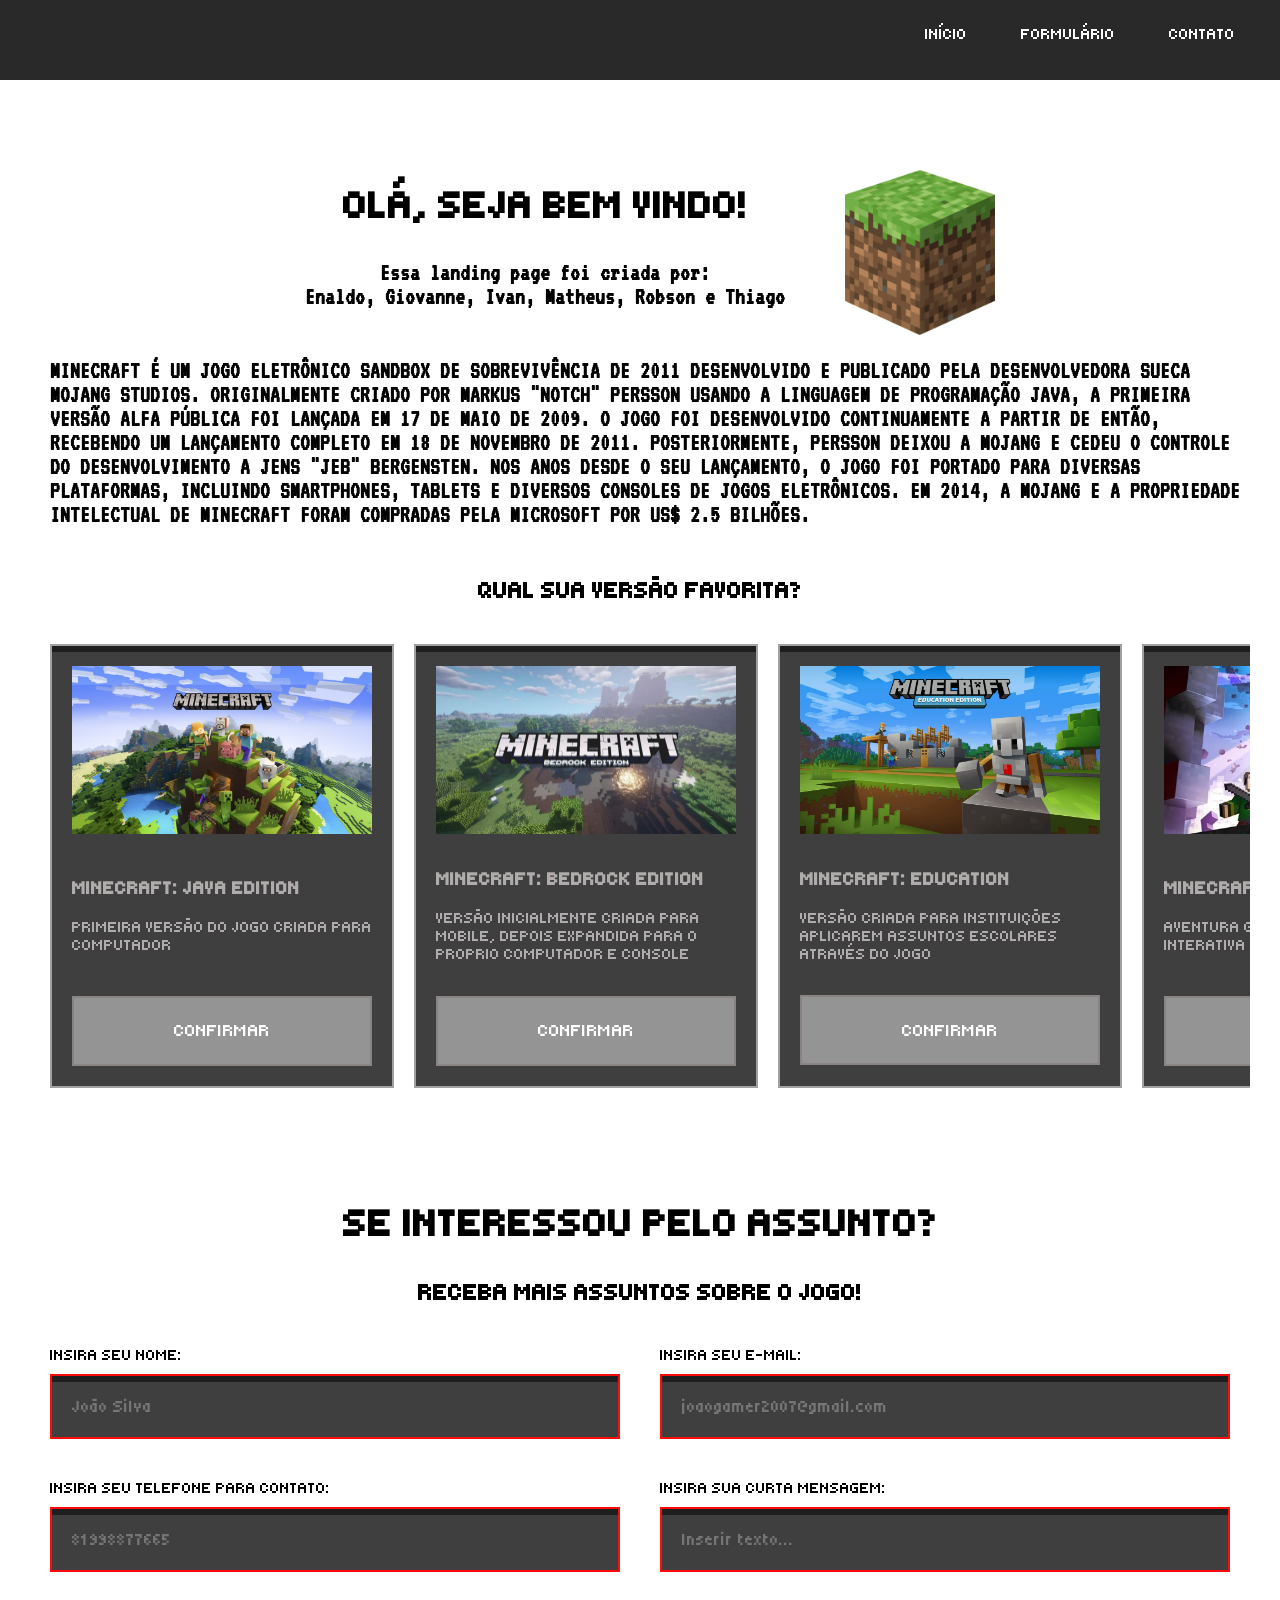
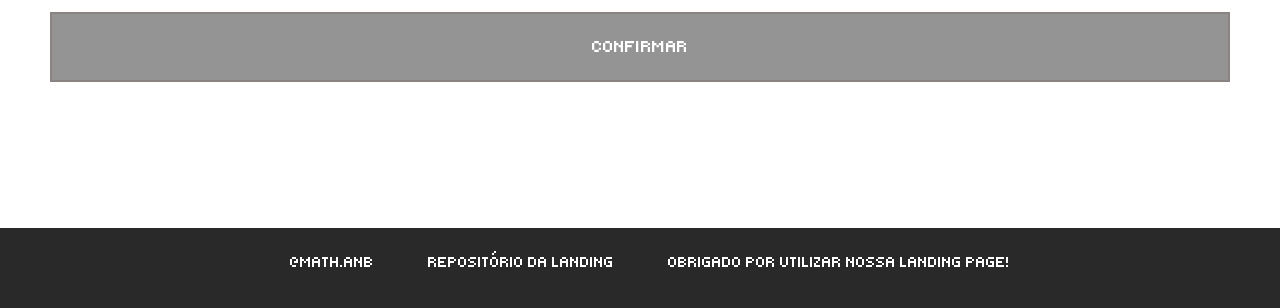
<file: index.html>
<!DOCTYPE html>
<html lang="pt-BR">
<head>
    <meta charset="UTF-8">
    <meta name="viewport" content="width=device-width, initial-scale=1.0">
    <title>Site Minecraft</title>
    <link rel="preconnect" href="https://fonts.googleapis.com">
<link rel="preconnect" href="https://fonts.gstatic.com" crossorigin>
<link href="https://fonts.googleapis.com/css2?family=Tiny5&family=VT323&display=swap" rel="stylesheet">
<link rel="stylesheet" href="./css/style.css">
</head>
<body>
    <header>
        <nav id="nav-inicio">
            <ul>
                <li><a href="#first-page">INÍCIO</a></li>
                <li><a href="#second-page">FORMULÁRIO</a></li>
                <li><a href="#nav-final">CONTATO</a></li>
            </ul>
        </nav>
    </header>

    <section  class="page" id="first-page">
        <div id="texto-img">
            <div id="texto-principal">
                <h1>OLÁ, SEJA BEM VINDO!</h1>
                <h5 class="texto">Essa landing page foi criada por:</h5>
                <h3 class="texto">Enaldo, Giovanne, Ivan, Matheus, Robson e Thiago</h3>
            </div>
            <div id="img">
                <img src="./images/bloco.png" id="bloco" alt="">            
            </div>
        </div>
        <div class="texto-medio">
            <h3 class="texto">MINECRAFT É UM JOGO ELETRÔNICO SANDBOX DE SOBREVIVÊNCIA DE 2011 DESENVOLVIDO E PUBLICADO PELA DESENVOLVEDORA SUECA MOJANG STUDIOS. ORIGINALMENTE CRIADO POR MARKUS "NOTCH" PERSSON USANDO A LINGUAGEM DE PROGRAMAÇÃO JAVA, A PRIMEIRA VERSÃO ALFA PÚBLICA FOI LANÇADA EM 17 DE MAIO DE 2009. O JOGO FOI DESENVOLVIDO CONTINUAMENTE A PARTIR DE ENTÃO, RECEBENDO UM LANÇAMENTO COMPLETO EM 18 DE NOVEMBRO DE 2011. POSTERIORMENTE, PERSSON DEIXOU A MOJANG E CEDEU O CONTROLE DO DESENVOLVIMENTO A JENS "JEB" BERGENSTEN. NOS ANOS DESDE O SEU LANÇAMENTO, O JOGO FOI PORTADO PARA DIVERSAS PLATAFORMAS, INCLUINDO SMARTPHONES, TABLETS E DIVERSOS CONSOLES DE JOGOS ELETRÔNICOS. EM 2014, A MOJANG E A PROPRIEDADE INTELECTUAL DE MINECRAFT FORAM COMPRADAS PELA MICROSOFT POR US$ 2.5 BILHÕES.</h3>
        </div>
        <div id="qual-versao">
            <h2>QUAL SUA VERSÃO FAVORITA?</h2>
        </div>
        <div id="catalogo">
            <article class="card">
                <img src="./images/minecraft-java.jpg" alt="">
                <div class="info-card">
                    <h3>MINECRAFT: JAVA EDITION</h3>
                    <p>PRIMEIRA VERSÃO DO JOGO CRIADA PARA COMPUTADOR</p>
                </div>
                <div class="btn-mine">
                    <button onclick="escolheMine('Java Edition')">CONFIRMAR</button>
                </div>
            </article>
            <article class="card">
                <img src="./images/bedrock.jpg" alt="">
                <div class="info-card">
                    <h3>MINECRAFT: BEDROCK EDITION</h3>
                    <p>VERSÃO INICIALMENTE CRIADA PARA MOBILE, DEPOIS EXPANDIDA PARA O PROPRIO COMPUTADOR E CONSOLE</p>
                </div>
                <div class="btn-mine">
                    <button onclick="escolheMine('Bedrock Edition')">CONFIRMAR</button>
                </div>
            </article>
            <article class="card">
                <img src="./images/education.webp" alt="">
                <div class="info-card">
                    <h3>MINECRAFT: EDUCATION</h3>
                    <p>VERSÃO CRIADA PARA INSTITUIÇÕES APLICAREM ASSUNTOS ESCOLARES ATRAVÉS DO JOGO</p>
                </div>
                <div class="btn-mine">
                    <button onclick="escolheMine('Education Edition')">CONFIRMAR</button>
                </div>
            </article>
            <article class="card">
                <img src="./images/story.webp" alt="">
                <div class="info-card">
                    <h3>MINECRAFT: STORY MODE</h3>
                    <p>AVENTURA GRÁFICA EPISÓDICA E INTERATIVA DO MINECRAFT</p>
                </div>
                <div class="btn-mine">
                    <button onclick="escolheMine('Story Mode')">CONFIRMAR</button>
                </div>
            </article>
            <article class="card">
                <img src="./images/dungeons.avif" alt="">
                <div class="info-card">
                    <h3>MINECRAFT: DUNGEONS</h3>
                    <p>ESTILO DUNGEON CRAWLER RPG AMBIENTADO NO UNIVERSO MINECRAFT</p>
                </div>
                <div class="btn-mine">
                    <button onclick="escolheMine('Dungeons')">CONFIRMAR</button>
                </div>
            </article>
        </div>
    </section>
    <section class="page" id="second-page">
        <h1>SE INTERESSOU PELO ASSUNTO?</h1>
        <h2>RECEBA MAIS ASSUNTOS SOBRE O JOGO!</h2>
        <form action="" id="formulario">
            <div class="campo">
                <label for="nome">INSIRA SEU NOME:</label>
                <input type="text" name="nome" id="nome" placeholder="João Silva" required>
            </div>
            <div class="campo">
                <label for="email">INSIRA SEU E-MAIL:</label>
                <input type="email" name="email" id="email" placeholder="joaogamer2007@gmail.com" required>
            </div>
            <div class="campo">
                <label for="nome">INSIRA SEU TELEFONE PARA CONTATO:</label>
                <input type="tel" name="telefone" id="telefone" maxlength="11" placeholder="81998877665" required>
            </div>
            <div class="campo">
                <label for="mensagem">INSIRA SUA CURTA MENSAGEM:</label>
                <input type="text" name="message" id="message" placeholder="Inserir texto..." required>
            </div>
            <div class="campo">
                <button id="seuBotao">CONFIRMAR</button>
            </div>

        </form>
    </section>
    <footer>
        <nav id="nav-final">
            <ul>
                <li>@MATH.ANB</li>
                <li><a href="https://github.com/matheusanibal/landing-minecraft" target="_blank">REPOSITÓRIO DA LANDING</a></li>
                <li>OBRIGADO POR UTILIZAR NOSSA LANDING PAGE!</li>
            </ul>
        </nav>
    </footer>
    
    <script src="./js/main.js"></script>
</body>
</html>
</file>
<file: css/style.css>
body {
    margin: 0;
    font-family: "Tiny5", sans serif;
}
section {
    margin: 0;
    padding: 30px;
    background-color: white;
    text-align: center;
    justify-content: center;
    min-height: 70vh;
}
h1 {
    font-size: 250%;
}
nav {
    color: white;
    background-color: rgb(41, 41, 41);
    height: 80px;
    justify-content: center;
}
ul {
    margin: 0;
    margin-right: 20px;
    text-align: end;
}
a {
    text-decoration: none;
    color: white;
}
li  {
    padding: 25px;
    display: inline-flex;
    list-style: none;
    
}
a:hover {
    transform: scale(1.05);
}
#bloco {
        margin: 20px;
    min-height: 70px;
    width: 150px;
    max-width: 200px;
}
#bloco:hover {
    transition: all 0.2s ease-in-out;
    transform: scale(1.1);
}
.btn-mine {
    margin-top: auto;
}
.btn-mine button {
    width: 100%;
    height: 70px;
    font-size: 18px;
    color: #ffffff;
    border: 2px solid #898481;
    background-color: rgb(148, 148, 148);
}
.btn-mine button:hover {
     cursor: pointer;
    color: #ffffff;
    font-size: 16px;
    background-color: rgb(133, 132, 132);
    box-shadow: inset 0 6px 0 0 rgba(75, 75, 75, 0.5);
}
#catalogo {
    display: flex;
    gap: 20px;
    overflow-x: auto;
    scroll-snap-type: x mandatory;
    scroll-behavior: smooth;
    padding: 20px;
}
.info-card {
    margin-top: auto;
}
.card {
    color: #afacab;
    border: 2px solid #a3a1a0;
    background-color: rgb(63, 63, 63);
    box-shadow: inset 0 6px 0 0 rgba(0,0,0,.5);
    padding: 20px;
    flex: 0 0 300px;
    height: 400px;
    scroll-snap-align: center;
    text-align: left;
    display: flex;
    flex-direction: column;
}
.card img {
    width: 300px;
    margin: 0 auto;
}
.card img:hover {
    transform: scale(0.95);
}
#second-page h1 {
    padding: 0;
}
#texto-img {
    display: flex;
    justify-content: center;
}
form {
    margin: 0 auto;
    display: grid;
    max-width: 100rem;
    grid-template-columns: repeat(2, 1fr);
    grid-column: 1 / -1;
}
.campo {
    display: flex;
    flex-direction: column;
    margin: 20px;
}
.campo:last-child {
    grid-column: 1 / -1;
}
.campo label {
    text-align: left;
    margin-bottom: 10px;
}
.campo input, button {
    font-family: "Tiny5";
    border-style: none;
    padding: 20px;

}
.campo button {
    width: 100%;
    height: 70px;
    font-size: 18px;
    color: #ffffff;
    border: 2px solid #898481;
    background-color: rgb(148, 148, 148);
}
.campo button:hover{
    cursor: pointer;
    color: #ffffff;
    font-size: 16px;
    background-color: rgb(133, 132, 132);
    box-shadow: inset 0 6px 0 0 rgba(75, 75, 75, 0.5);
}
.campo input {
    font-size: 18px;
    color: #afacab;
    border: 2px solid #a3a1a0;
    background-color: rgb(63, 63, 63);
    box-shadow: inset 0 6px 0 0 rgba(0,0,0,.5);
}

#second-page {
    justify-content: center;
}

.campo input:invalid {
    border: 2px solid #ff0b0b;
}
#img {
    margin-top: 40px;
}
#texto-principal {
    padding: 40px;
}
.texto-medio {
    margin-left: 20px;
    text-align: left;
    margin-bottom: 50px;
}
.texto {
    margin: 0;
    padding: 0;
    font-family: "VT323";
    font-size: 150%;
}
#nav-final ul {
    margin: 0;
    margin-right: 20px;
    text-align: center;
}

@media screen and (max-width: 1150px) {
    form {
        grid-template-columns: repeat(1, 1fr);
    }
    #img {
        margin-top: 50px;
    }
    #nav-final {
        height: 100px;
        
    }
    #nav-final ul {
        text-align: left;
    }
    #nav-final li{
        margin-top: 15px;
        padding: 5px;
        
    }
}
@media screen and (max-width: 630px) {
    form {
        grid-template-columns: repeat(1, 1fr);
    }
    section{
        text-align: left;
    }
    .texto{
        margin-right: 50px;
    }
    #bloco {
        scale: 0.7;
        margin: 0;
    }
    footer{
        background-color: rgb(63, 63, 63);
        padding: 0;
    }
    #nav-final {
        height: 100px;
    }
    #nav-final ul {
        text-align: left;
    }
    #nav-final li{
        margin-top: 15px;
        padding: 0px;
        
    }
}
</file>
